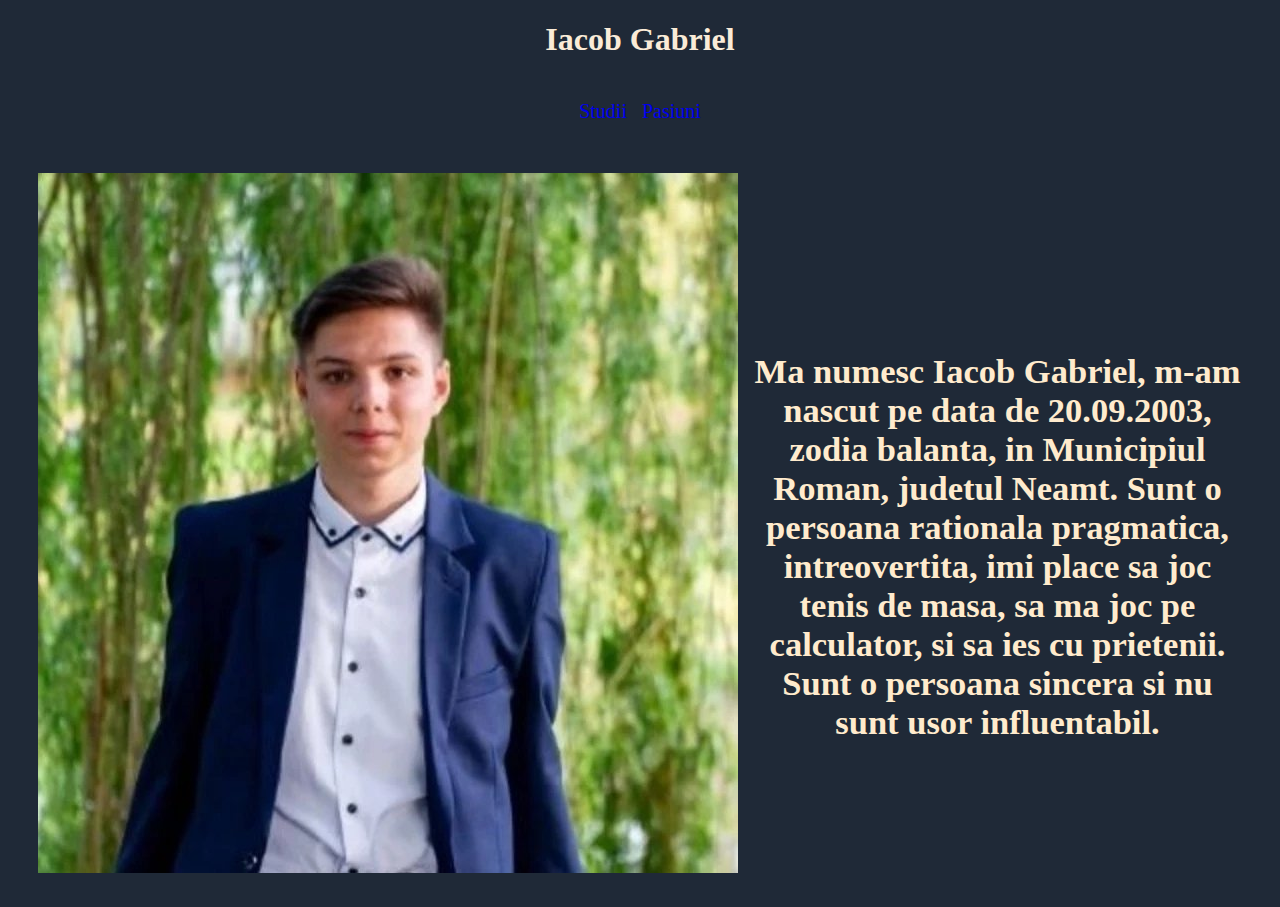
<file: index.html>
<!DOCTYPE html>
<html>
    <head>
        <title>Iacob Gabriel</title>
        <link rel="stylesheet" href="styles.css">
    </head>
    <body>
        <h1 id="nume">Iacob Gabriel</h1>
            <div class="linkuri">
                <p><a href="./pagini/Studii.html">Studii</a></p>
                <p><a href="./pagini/Pasiuni.html">Pasiuni</a></p>
            </div>
        <div class="container">
            <div class="imagine">
                <img src="./imagini/poza.jpg">
            </div>
            <div class="text" id="text2">
                <h2>Ma numesc Iacob Gabriel, m-am nascut pe data de 20.09.2003, zodia balanta,
                    in Municipiul Roman, judetul Neamt. Sunt o persoana rationala
                    pragmatica, intreovertita, imi place sa joc tenis de masa,
                    sa ma joc pe calculator, si sa ies cu prietenii. Sunt o persoana sincera
                    si nu sunt usor influentabil.</h2>
            </div>
        </div>
            
    </body>
</html>
</file>
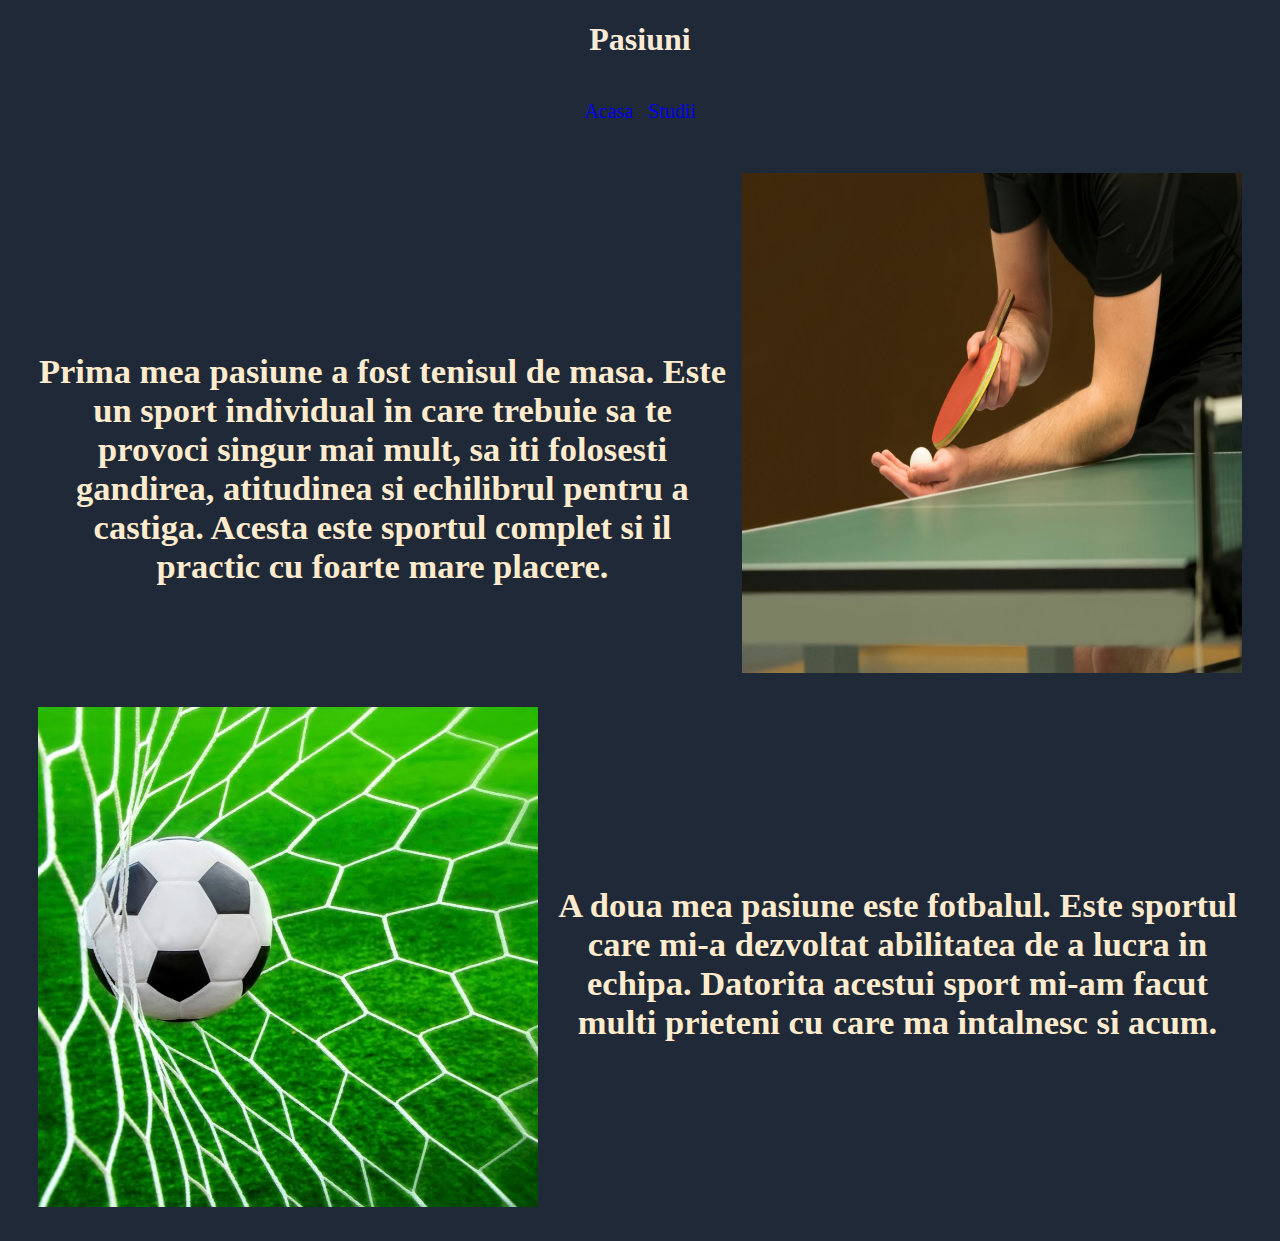
<file: pagini/Pasiuni.html>
<!DOCTYPE html>
<html>
    <head>
        <title>Pasiuni</title>
        <link rel="stylesheet" href="../styles.css">
    </head>
    <body>
        <h1 id="nume">Pasiuni</h1>
        <div class="linkuri">
            <p><a href="../index.html">Acasa</a></p>
            <p><a href="../pagini/Studii.html">Studii</a></p>
        </div>

        <div class="container">
            <div class="text">
                <h2>
                    Prima mea pasiune a fost tenisul de masa. Este un sport individual
                    in care trebuie sa te provoci singur mai mult, sa iti folosesti
                    gandirea, atitudinea si echilibrul pentru a castiga. Acesta este 
                    sportul complet si il practic cu foarte mare placere.
                <h2>
            </div>
            <div class="imagine">
                <img src="../imagini/pingpong.jpeg" id="ping">
            </div>
        </div>
        <div class="container">
            <div class="imagine">
                <img src="../imagini/fotbal.jpeg" id="fotbal">
            </div>
            <div class="text">
                <h2>
                    A doua mea pasiune este fotbalul. Este sportul care mi-a dezvoltat abilitatea
                    de a lucra in echipa. Datorita acestui sport mi-am facut multi prieteni cu care 
                    ma intalnesc si acum.
                </h2>
            </div>
        </div>


    </body>
</html>
</file>
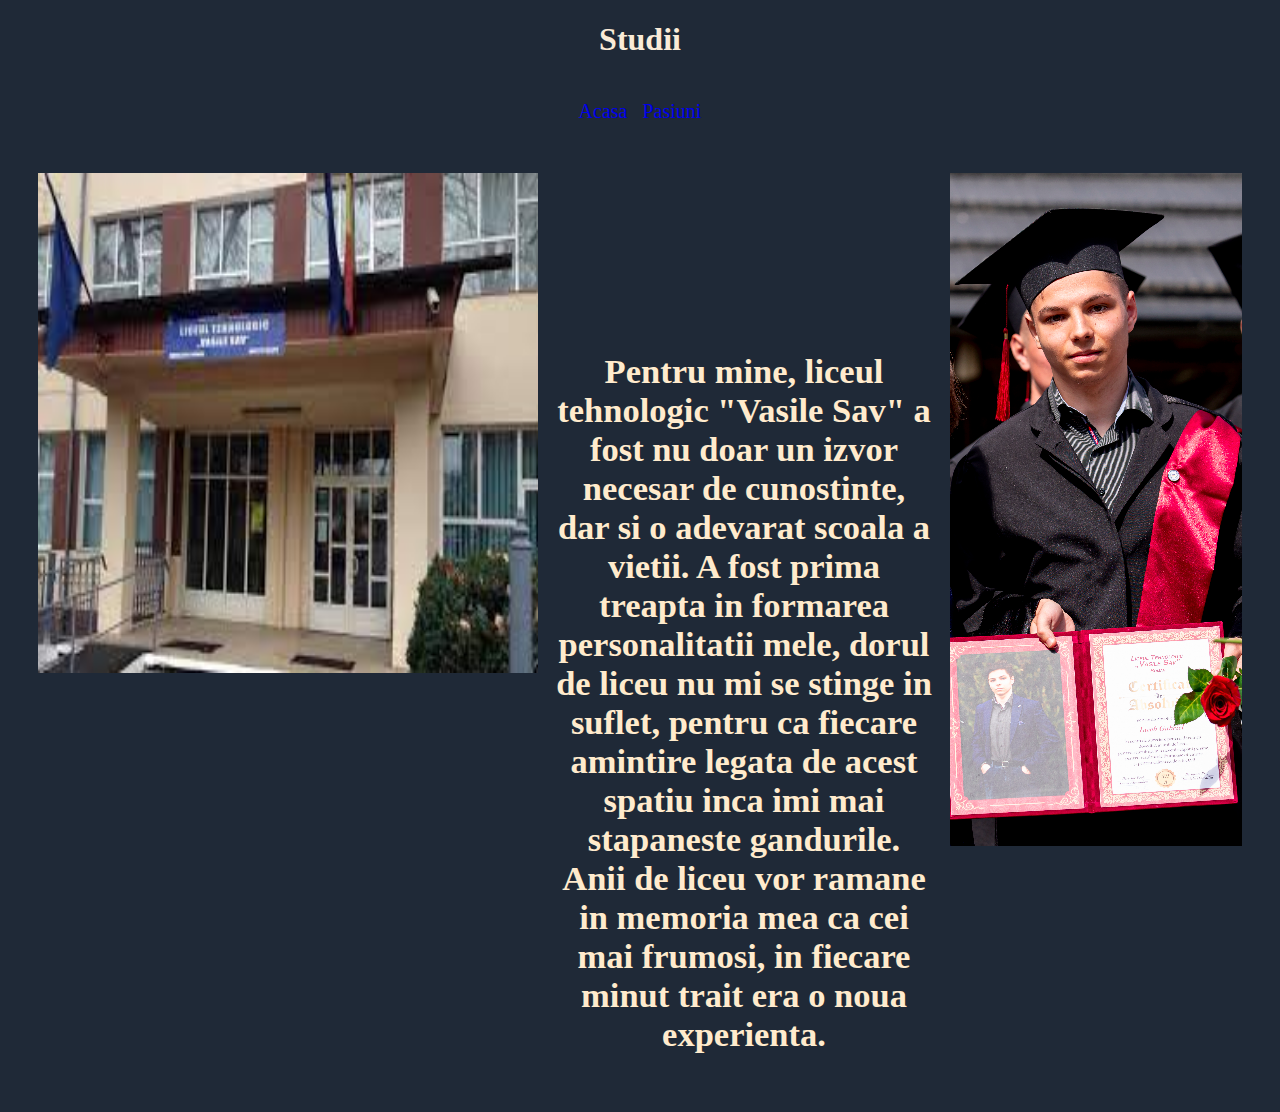
<file: pagini/Studii.html>
<!DOCTYPE html>
<html>
    <head>
        <title>Studii</title>
        <link rel="stylesheet" href="../styles.css">
    </head>
    <body>
        <h1 id="nume">Studii</h1>
        <div class="linkuri">
            <p><a href="../index.html">Acasa</a></p>
            <p><a href="./Pasiuni.html">Pasiuni</a></p>
        </div>
        <div class="container">
            <div class="imagine">
                <img src="../imagini/liceu.jpeg" id="liceu">
            </div>
            <div class="text">
                <h2>Pentru mine, liceul tehnologic "Vasile Sav" a fost nu doar un izvor necesar de cunostinte,
                    dar si o adevarat scoala a vietii. A fost prima treapta in formarea
                    personalitatii mele, dorul de liceu nu mi se stinge in suflet, pentru ca fiecare
                    amintire legata de acest spatiu inca imi mai stapaneste gandurile. 
                    Anii de liceu vor ramane in memoria mea ca cei mai frumosi, in fiecare minut trait
                    era o noua experienta.
                </h2>
            </div>
            <div class="imagine">
                <img src="../imagini/absolvire.png""
            </div>

        </div>

    </body>

</html>
</file>
<file: styles.css>
body {
    background-color: #1F2937;
}
a {
    text-decoration: none;
}


.linkuri {
    display: flex;
    font-size: 20px;
    gap: 15px;
    color: antiquewhite;
    justify-content: center;

}

#nume {
    text-align: center;
    color: antiquewhite;
}

.container {
    display: flex;
    justify-content: center;
    gap: 15px;
    margin: 30px;
}

.text {
    font-size: 23px;
    margin-top: 150px;
    text-align: center;
    color:blanchedalmond;
}

#liceu {
    width: 500px;
    height: 500px;
    
}

#ping,
#fotbal {

    width: 500px;
    height: 500px;
}
</file>
